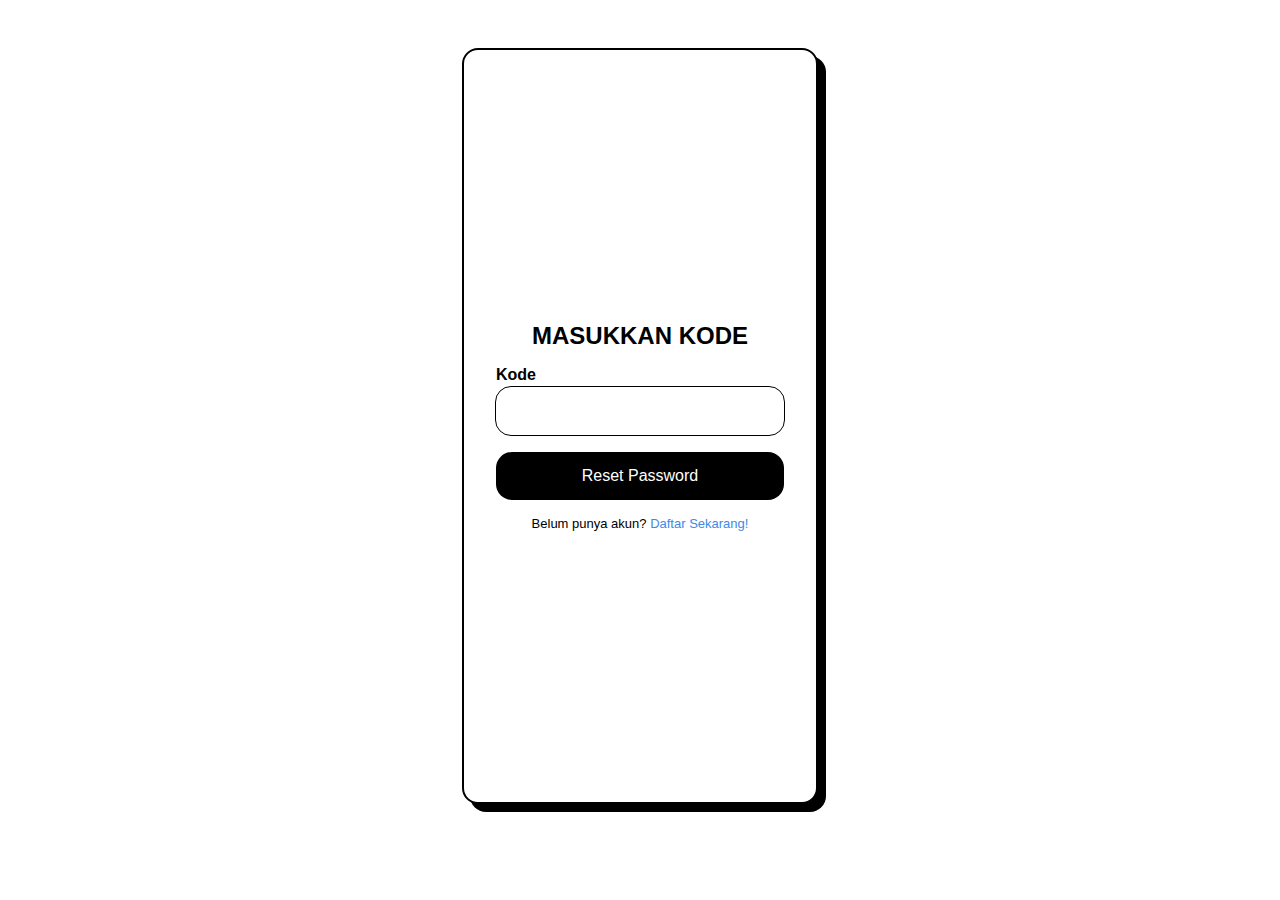
<file: after-forgot.html>
<!DOCTYPE html>
<html lang="en">
<head>
    <meta charset="UTF-8">
    <meta name="viewport" content="width=device-width, initial-scale=1.0">
    <title>Selamat Datang!</title>
    <link rel="stylesheet" href="style.css">
</head>
<body>
    <div class="login">
        <h2>
            Masukkan Kode
        </h2>
        <label for="username">Kode</label><br>
        <input type="text" name="" id="">
        <button>Reset Password</button>
        <p>Belum punya akun? <a href="">Daftar Sekarang!</a></p>
    </div>
</body>
</html>
</file>
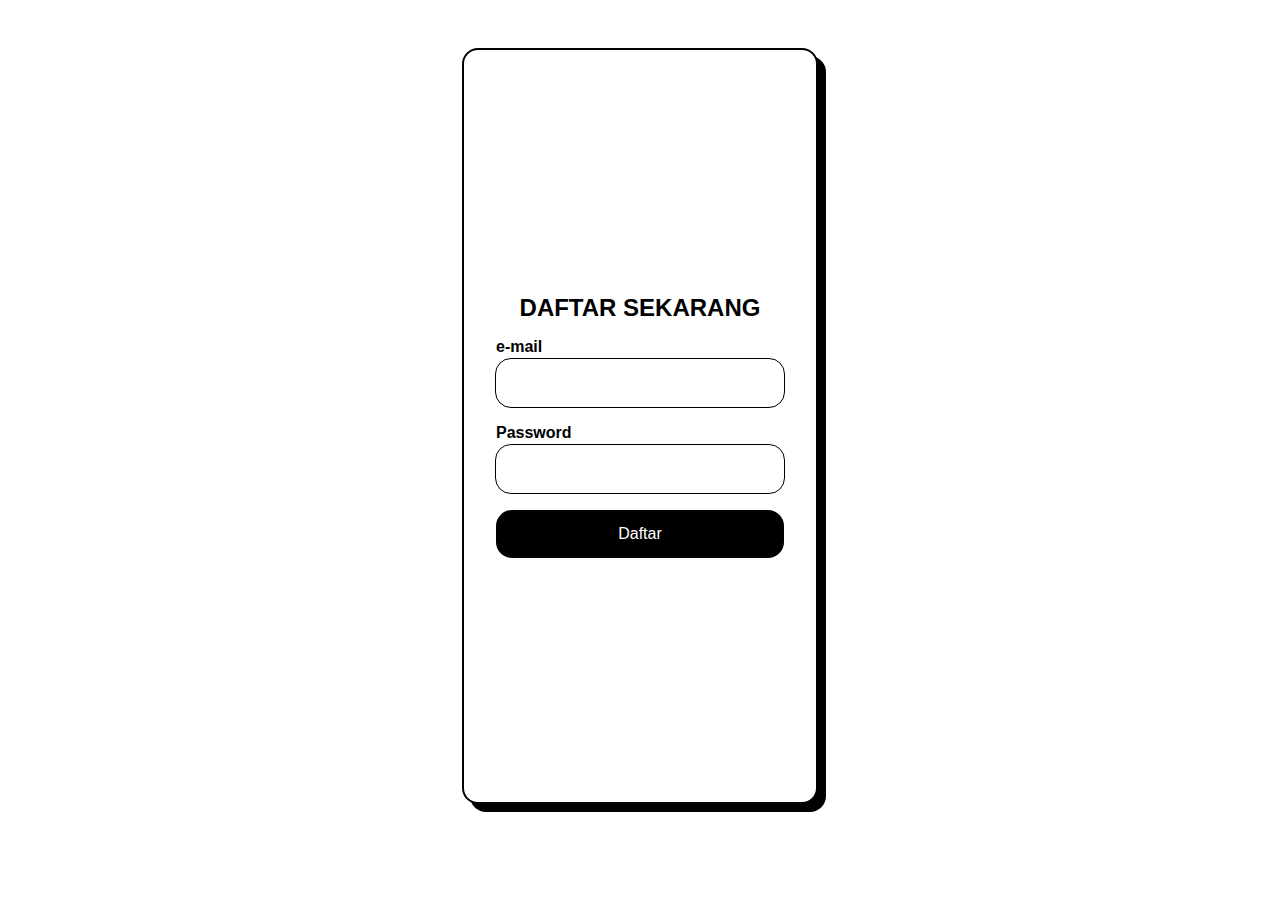
<file: daftar.html>
<!DOCTYPE html>
<html lang="en">
<head>
    <meta charset="UTF-8">
    <meta name="viewport" content="width=device-width, initial-scale=1.0">
    <title>Selamat Datang!</title>
    <link rel="stylesheet" href="style.css">
</head>
<body>
    <div class="login">
        <h2>
            Daftar Sekarang
        </h2>
        <label for="username">e-mail</label><br>
        <input type="text" name="" id="">
        <label for="password">Password</label><br>
        <input type="password" name="" id="">
        <button>Daftar</button>
    </div>
</body>
</html>
</file>
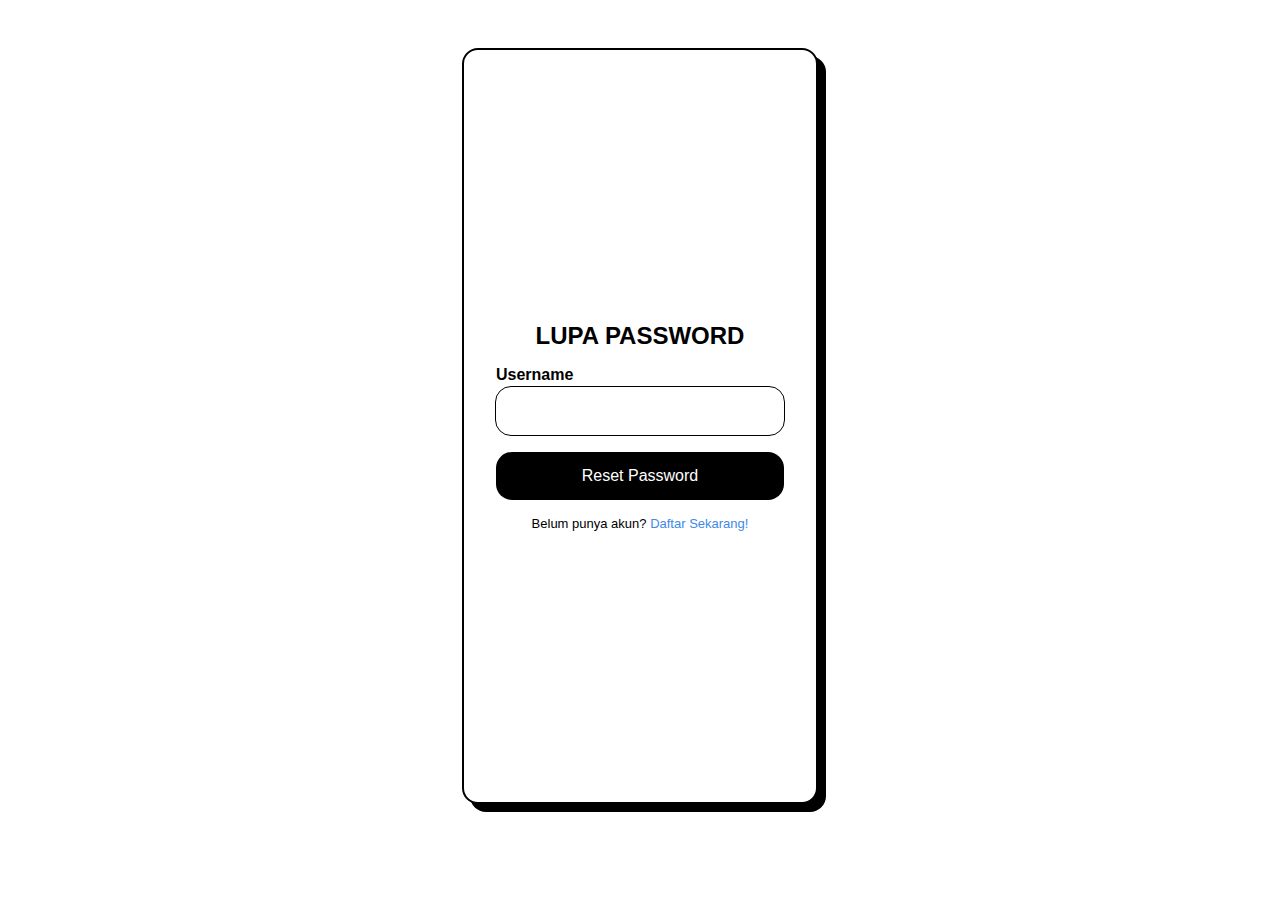
<file: forgot.html>
<!DOCTYPE html>
<html lang="en">
<head>
    <meta charset="UTF-8">
    <meta name="viewport" content="width=device-width, initial-scale=1.0">
    <title>Selamat Datang!</title>
    <link rel="stylesheet" href="style.css">
</head>
<body>
    <div class="login">
        <h2>
            Lupa Password
        </h2>
        <label for="username">Username</label><br>
        <input type="text" name="" id="">
        <button>Reset Password</button>
        <p>Belum punya akun? <a href="">Daftar Sekarang!</a></p>
    </div>
</body>
</html>
</file>
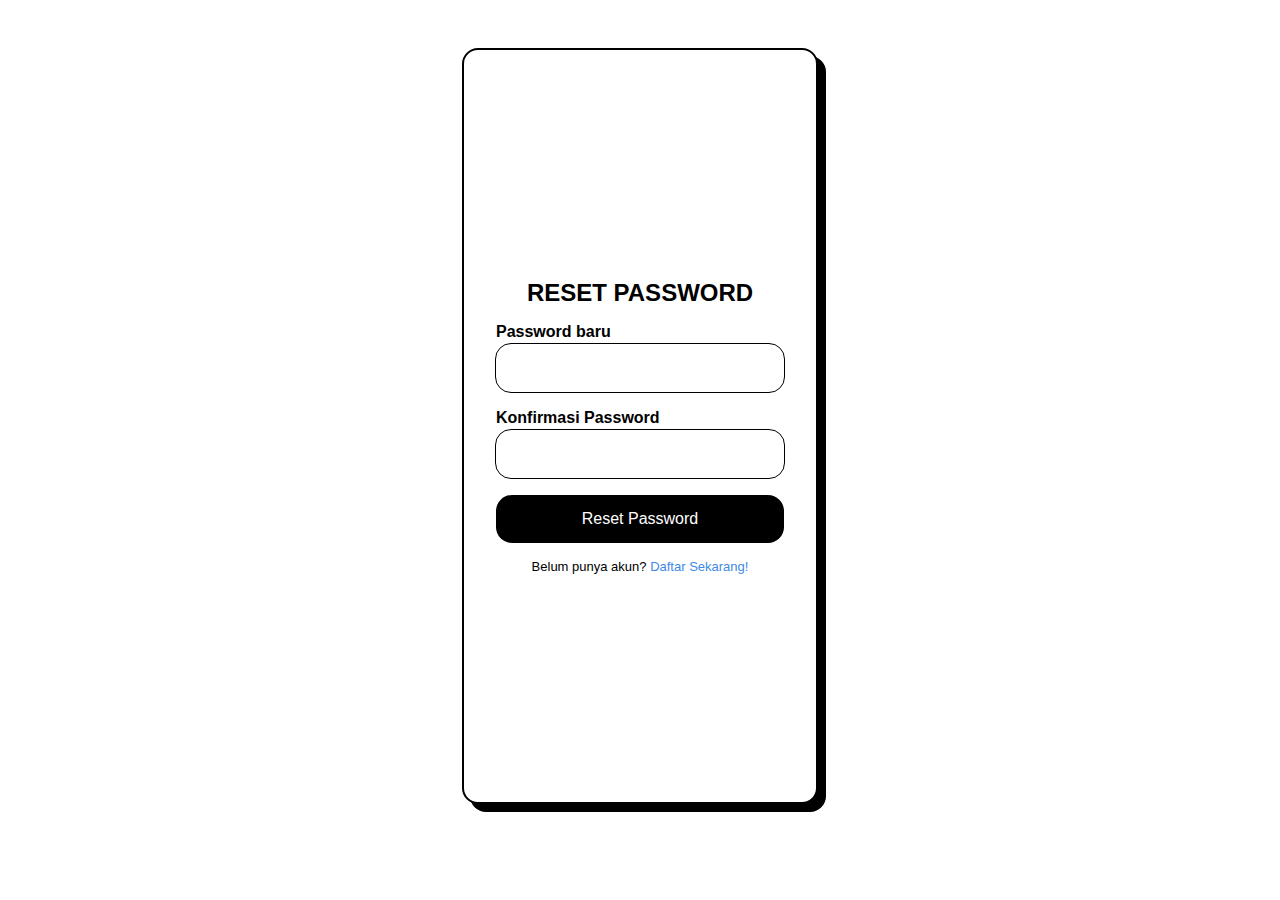
<file: reset-password.html>
<!DOCTYPE html>
<html lang="en">
<head>
    <meta charset="UTF-8">
    <meta name="viewport" content="width=device-width, initial-scale=1.0">
    <title>Selamat Datang!</title>
    <link rel="stylesheet" href="style.css">
</head>
<body>
    <div class="login">
        <h2>
            reset password
        </h2>
        <label for="username">Password baru</label><br>
        <input type="password" name="" id="">
        <label for="password">Konfirmasi Password</label><br>
        <input type="password" name="" id="">
        <button>Reset Password</button>
        <p>Belum punya akun? <a href="">Daftar Sekarang!</a></p>
    </div>
</body>
</html>
</file>
<file: style.css>
* {
    border: 0;
    padding: 0;
    margin: 0;
}

html {
    font-size: 16px
}

@import url('https://fonts.googleapis.com/css2?family=Poppins:ital,wght@0,100;0,200;0,300;0,400;0,500;0,600;0,700;0,800;0,900;1,100;1,200;1,300;1,400;1,500;1,600;1,700;1,800;1,900&display=swap');

/* font-family: "Poppins", sans-serif; */

body {
    margin-top: 3rem;
    margin-bottom: 3rem;
    font-family: "Poppins", sans-serif;
    display: flex;
    justify-content: center;
    align-items: center;
    flex-wrap: wrap;
    flex-direction: row;
    gap: 3rem;
    background-image: url(https://t3.ftcdn.net/jpg/04/83/90/18/360_F_483901821_46VsNR67uJC3xIKQN4aaxR6GtAZhx9G8.jpg);
}

img {
    width: 100%;
    max-width: 170px;
    height: 100%;
    max-height: 170px;
    object-fit: contain;
    border-radius: 0.5em;
    border-width: 2px;
    border-color: black;
    border-style: solid;
    box-shadow: 0.5rem 0.5rem  rgb(0, 0, 0);
}

img:hover {
    transform: scale(105%);
    transition: 175ms;
}

div {
    display: flex;
    flex-direction: column;
    align-items: center;
    gap: 1rem;
    width: 100%;
    max-width: 20rem;
    height: 100vh;
    max-height: 45rem;
    background-color: #ffffff;
    border-radius: 1rem;
    padding: 1rem;
    border-width: 2px;
    border-color: black;
    border-style: solid;
    box-shadow: 0.5rem 0.5rem  rgb(0, 0, 0);
}

.judul {
    display: flex;
    margin-left: 2rem;
    margin-right: 2rem;
    max-height: 8rem;
    max-width: 100%;
    justify-content: center;
    align-items: center;
}

.hasil {
    width: 16rem;
    height: 1rem;
}

div h2 {
    font-size: large;
}

div input {
    font-family: "Poppins", sans-serif;
    width: 100%;
    max-width: 18rem;
    height: 100%;
    max-height: 3rem;
    border-radius: 1rem;
    border-width: 1px;
    border-color: black;
    border-style: solid;
    text-align: center;
    font-size: larger;
}

input::-webkit-input-placeholder {
    font-size: small;
    color: #cfcfcf;
}

div button {
    width: 100%;
    max-width: 18rem;
    height: 100%;
    max-height: 3rem;
    border-radius: 1rem;
    font-size: medium;
    font-family: "Poppins", sans-serif;
    background-color: rgb(0, 0, 0);
    color: #ffff;
}

div button:hover {
    background-color: rgb(39, 39, 39);
    transform: scale(105%);
    transition: 175ms;
}

.login {
    gap: 1em;
    justify-content: center;
    align-items: center;
}

.login h2 {
    text-transform: uppercase;
    text-align: center;
    font-size: x-large;
}

.login img {
    width: 100%;
    max-width: 19rem;
    max-height: 13rem;
    object-fit: cover;
    box-shadow: none;
    border: none;
}

.login input {
    margin-top: -3rem;
    padding: 0;
}

.login p {
    max-width: 90%;
    font-size: small;
}

.login label {
    align-self: flex-start;
    margin-left: 1rem;
    font-weight: bold;
}
.pojok {
    margin-right: 1rem;
    align-self: end;
    font-size: small;
}

.login a {
    text-decoration: none;
    color: rgb(64, 137, 231);
}
</file>
